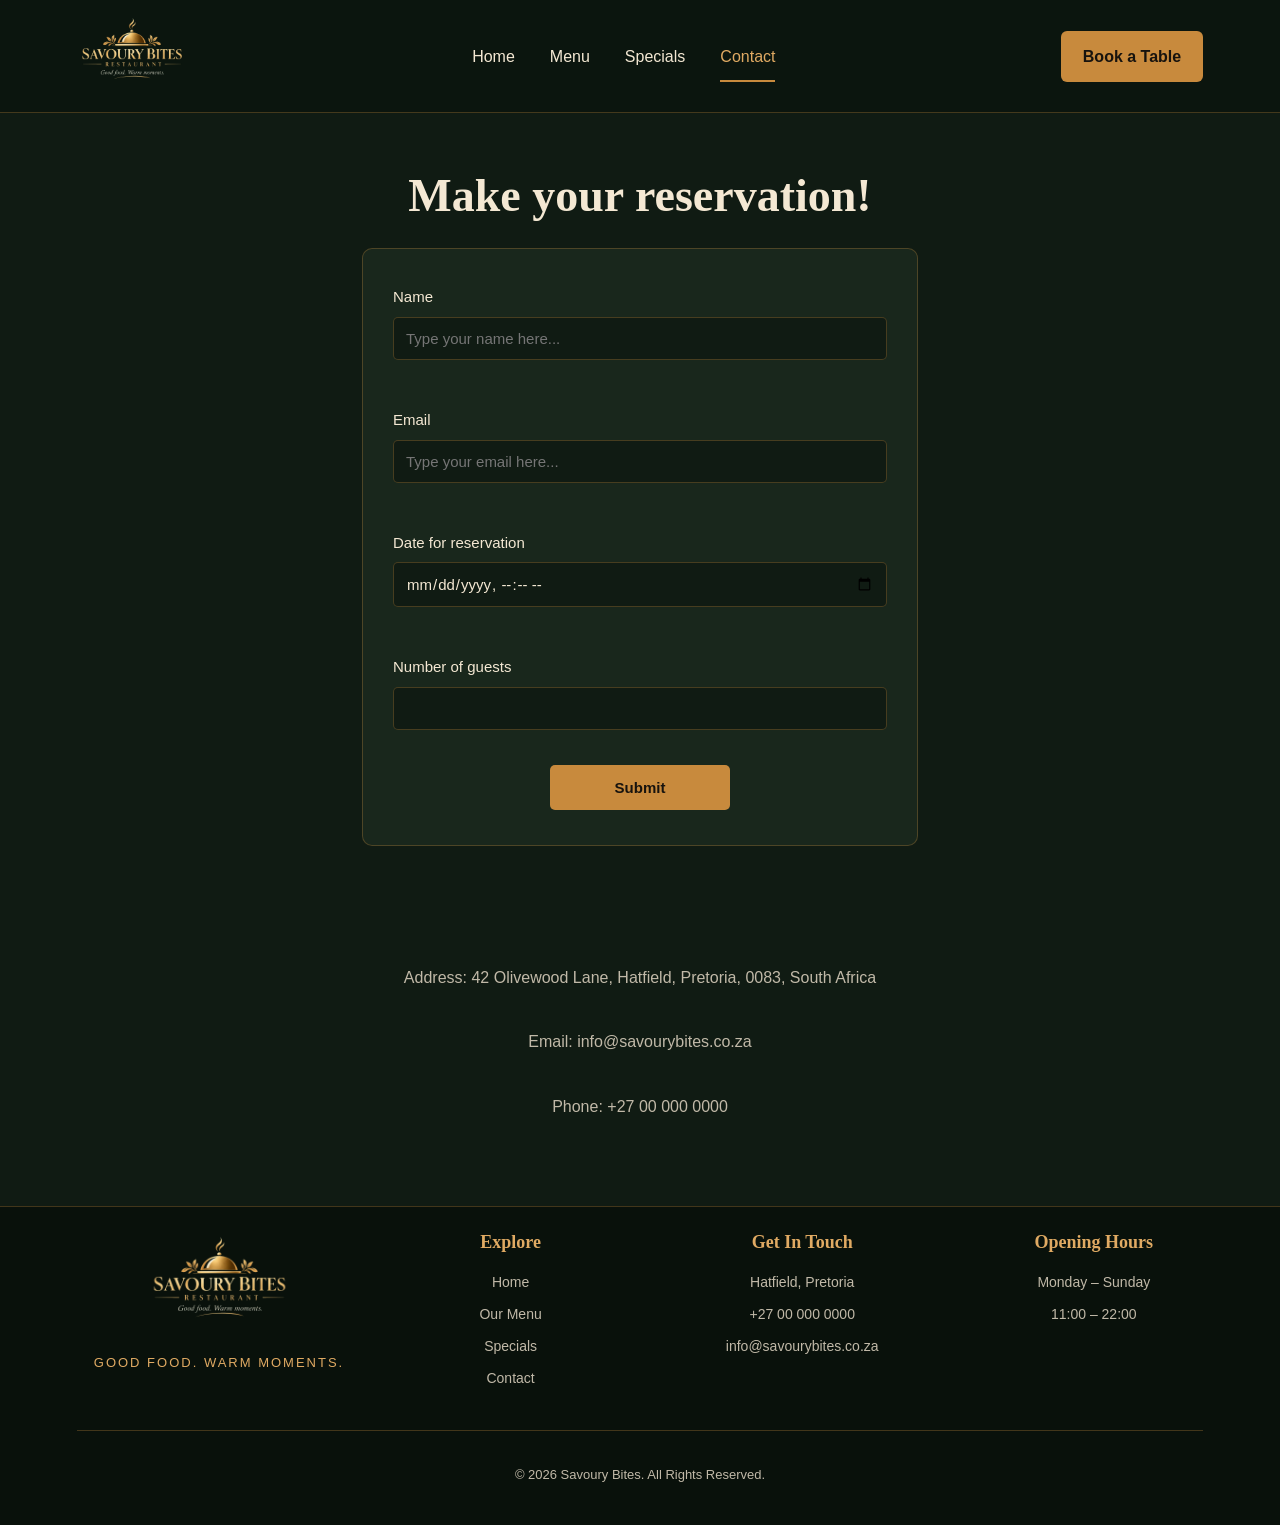
<file: Contact.html>
<!DOCTYPE html>
<html lang="en">
<head>
    <meta charset="UTF-8">
    <meta name="viewport" content="width=device-width, initial-scale=1.0">
    <title>Savoury Bites</title>
    <link rel="preconnect" href="https://fonts.googleapis.com">
    <link rel="preconnect" href="https://fonts.gstatic.com" crossorigin>
    <link href="https://fonts.googleapis.com/css2?family=Anton&family=Arimo:ital,wght@0,400..700;1,400..700&family=Bebas+Neue&family=Bungee&family=Concert+One&family=Oswald:wght@200..700&family=Shadows+Into+Light&display=swap" rel="stylesheet">
    <link rel="stylesheet" href="css/style.css">
    <script src="javascript/contact_script.js"></script>
    <link rel="shortcut icon" href="images/Savoury Bites Restaurant Logo.png" type="image/x-icon">
</head>
<body>
    <header>
        <nav>
            <a href="index.html" class="logo">
                <img src="images/Savoury Bites Restaurant Logo.png" alt="Savoury Bites Restaurant">
            </a>

            <div class="nav-links">
                <a href="index.html">Home</a>
                <a href="Menu.html">Menu</a>
                <a href="Specials.html">Specials</a>
                <a href="Contact.html" class="active">Contact</a>
            </div>

            <a href="Contact.html" class="nav-button">Book a Table</a>
        </nav>
    </header>

    <main>

        <h1>Make your reservation!</h1>

        <form id="reservationForm">
            <fieldset>
                <label for="Name">Name</label>
                <input type="text" id="Name" name="Name" placeholder="Type your name here..." required>
                <br>
                <br>
                <label for="Email">Email</label>
                <input type="email" id="Email" name="Email" placeholder="Type your email here..." required>
                <br>
                <br>
                <label for="Date">Date for reservation</label>
                <input type="datetime-local" id="Date" name="Date" required>
                <br>
                <br>
                <label for="Guests">Number of guests</label>
                <input type="number" id="Guests" name="Guests" min="1" step="1" required>
                <div class="submit-btn">
                    <input type="submit" value="Submit">
                </div>
                
            </fieldset>
            <br>
        </form>


        <div class="contact-details">
            <div class="savoury-address">
                <p> Address: 42 Olivewood Lane, Hatfield, Pretoria, 0083, South Africa</p>
            </div>
            
            <div class="savoury-email">
                <p> Email: info@savourybites.co.za</p>
            </div>
            
            <div class="savoury-phone">
                <p> Phone: +27 00 000 0000</p> 
            </div>
            
        </div>
    </main>

    <!-- This is for the custom popup after submission -->

    <div class="popup-overlay" id="popupOverlay">
        <div class="popup-box">
            <button class="popup-x" id="popupX">&times;</button>
            <div class="popup-icon">✓</div>

            <h2>Submission Successful!</h2>
            <p id="confirmationMessage"></p>

            <button class="popup-close" id="popupClose">
                Close
            </button>

        </div>
    </div>

    <footer>

        <div class="footer-content">

            <div class="footer-brand">
                <img src="images/Savoury Bites Restaurant Logo.png" alt="Savoury Bites">
                <p>Good food. Warm moments.</p>
            </div>

            <div class="footer-section">
                <h3>Explore</h3>
                <a href="index.html">Home</a>
                <a href="Menu.html">Our Menu</a>
                <a href="Specials.html">Specials</a>
                <a href="Contact.html">Contact</a>
            </div>

            <div class="footer-section">
                <h3>Get In Touch</h3>
                <p>Hatfield, Pretoria</p>
                <p>+27 00 000 0000</p>
                <p>info@savourybites.co.za</p>
            </div>

            <div class="footer-section">
                <h3>Opening Hours</h3>
                <p>Monday – Sunday</p>
                <p>11:00 – 22:00</p>
            </div>

        </div>

        <div class="footer-bottom">
            <p>&copy; 2026 Savoury Bites. All Rights Reserved.</p>
        </div>

    </footer>
</body>
</html>
</file>
<file: css/style.css>
:root {
    --background: #101b13;
    --background-light: #19271c;
    --gold: #c88a3d;
    --gold-light: #e0aa63;
    --cream: #f4e8d3;
    --text-muted: #c1b9a8;
    --border: rgba(200, 138, 61, 0.3);
}

* {
    box-sizing: border-box;
}

html {
    scroll-behavior: smooth;
}

body {
    font-family: "DM Sans", sans-serif;
    margin: 0;
    background-color: var(--background);
    color: var(--cream);
    line-height: 1.7;
}

h1, h2, h3 {
    font-family: "Playfair Display", serif;
    line-height: 1.2;
}

a {
    text-decoration: none;
    color: inherit;
}

/* Navigation */

header {
    position: relative;
    z-index: 10;
}

nav {
    background-color: #0b150e;
    min-height: 100px;
    display: flex;
    justify-content: space-between;
    align-items: center;
    padding: 12px 6%;
    border-bottom: 1px solid var(--border);
}

.logo img {
    width: 110px;
    height: 80px;
    object-fit: contain;
}

.nav-links {
    display: flex;
    align-items: center;
    gap: 35px;
}

.nav-links a {
    color: var(--cream);
    font-size: 16px;
    font-weight: 500;
    transition: color 0.3s;
    position: relative;
}

.nav-links a:hover,
.nav-links a.active {
    color: var(--gold-light);
}

.nav-links a.active::after {
    content: "";
    position: absolute;
    bottom: -12px;
    left: 0;
    width: 100%;
    height: 2px;
    background-color: var(--gold);
}

.nav-button {
    background-color: var(--gold);
    color: #17130e;
    padding: 12px 22px;
    border-radius: 6px;
    font-weight: 600;
    transition: 0.3s;
}

.nav-button:hover,
.primary-button:hover {
    background-color: var(--gold-light);
    transform: translateY(-2px);
}

/* Buttons */

.primary-button,
.secondary-button {
    display: inline-flex;
    align-items: center;
    justify-content: center;
    gap: 12px;
    padding: 13px 24px;
    border-radius: 6px;
    font-weight: 600;
    transition: 0.3s;
}

.primary-button {
    background-color: var(--gold);
    color: #17130e;
}

.secondary-button {
    border: 1px solid var(--gold);
    color: var(--cream);
}

.secondary-button:hover {
    background-color: var(--gold);
    color: #17130e;
}

/* Footer */

footer {
    background-color: #09110b;
    color: var(--cream);
    padding: 25px 6%;
    border-top: 1px solid var(--border);
    text-align: center;
    font-size: 13px;
}

.footer-content {
    display: grid;
    grid-template-columns: 1.3fr 1fr 1.3fr 1fr;
    gap: 40px;
    max-width: 1250px;
    margin: auto;
    padding-bottom: 40px;
}

.footer-brand img {
    width: 145px;
    height: 100px;
    object-fit: contain;
}

.footer-brand p {
    color: var(--gold-light);
    font-size: 13px;
    letter-spacing: 2px;
    text-transform: uppercase;
}

.footer-section {
    display: flex;
    flex-direction: column;
    gap: 8px;
}

.footer-section h3 {
    color: var(--gold-light);
    font-size: 18px;
    margin: 0 0 10px;
}

.footer-section a,
.footer-section p {
    color: var(--text-muted);
    font-size: 14px;
    margin: 0;
    transition: 0.3s;
}

.footer-section a:hover {
    color: var(--gold-light);
}

.footer-bottom {
    border-top: 1px solid var(--border);
    text-align: center;
    padding-top: 20px;
    color: var(--text-muted);
    font-size: 13px;
}

/* Home page */

.hero-background-container {
    background-image:
        linear-gradient(
            90deg,
            rgba(7, 16, 9, 0.94) 0%,
            rgba(7, 16, 9, 0.78) 42%,
            rgba(7, 16, 9, 0.12) 100%
        ),
        url("../images/StockCake-Cozy_Cafe_Scene_1760616620.jpg");

    min-height: 570px;
    background-position: center;
    background-repeat: no-repeat;
    background-size: cover;

    display: flex;
    align-items: center;
    padding: 70px 8%;
}

.hero-content {
    max-width: 650px;
}

.hero-subtitle,
.section-label {
    display: inline-block;
    color: var(--gold-light);
    font-size: 13px;
    font-weight: 600;
    letter-spacing: 3px;
    margin-bottom: 18px;
}

.hero-content h1 {
    font-size: clamp(45px, 6vw, 76px);
    color: var(--cream);
    margin: 0 0 20px;
}

.hero-content p {
    color: var(--cream);
    font-size: 18px;
    max-width: 480px;
    margin-bottom: 30px;
}

.hero-buttons {
    display: flex;
    flex-wrap: wrap;
    gap: 15px;
}

/* Introduction */

.intro-info {
    text-align: center;
    padding: 90px 20px;
    max-width: 950px;
    margin: auto;
}

.intro-info h2 {
    font-size: clamp(30px, 4vw, 44px);
    margin: 0 auto 25px;
    max-width: 750px;
    color: var(--cream);
}

.intro-info p {
    color: var(--text-muted);
    font-size: 16px;
    max-width: 780px;
    margin: 0 auto 25px;
}

.text-link {
    display: inline-block;
    color: var(--gold-light);
    border-bottom: 1px solid var(--gold);
    padding-bottom: 4px;
    font-weight: 600;
    transition: 0.3s;
}

.text-link:hover {
    color: var(--cream);
}

/* Features */

.features {
    display: grid;
    grid-template-columns: repeat(3, 1fr);
    background-color: var(--background-light);
    border-top: 1px solid var(--border);
    border-bottom: 1px solid var(--border);
    padding: 50px 7%;
    gap: 35px;
}

.feature {
    text-align: center;
    padding: 15px;
}

.feature-icon {
    display: block;
    color: var(--gold-light);
    font-size: 38px;
    margin-bottom: 12px;
}

.feature h3 {
    font-size: 22px;
    margin: 0 0 12px;
}

.feature p {
    color: var(--text-muted);
    font-size: 14px;
    max-width: 300px;
    margin: auto;
}

/* Home specials banner */

.home-special {
    min-height: 390px;
    background-image:
        linear-gradient(
            90deg,
            rgba(7, 16, 9, 0.95),
            rgba(7, 16, 9, 0.72)
        ),
        url("../images/internationals-people-sitting-table-with-salads-cocktails.jpg");

    background-size: cover;
    background-position: 25% 40%;
    display: flex;
    align-items: center;
    padding: 65px 8%;
    border-bottom: 1px solid var(--border);
}

.special-content {
    max-width: 650px;
}

.special-content h2 {
    font-size: clamp(32px, 4vw, 48px);
    margin: 0 0 20px;
}

.special-content p {
    color: var(--text-muted);
    max-width: 520px;
    margin-bottom: 28px;
}

/* Menu page */

.menu-category {
    padding: 20px 0 55px;
}

.category-heading {
    text-align: center;
    margin-bottom: 35px;
    padding: 0 20px;
}

.category-heading h2 {
    font-size: 38px;
    margin: 0 0 12px;
    color: var(--cream);
}

.category-heading p {
    color: var(--text-muted);
    margin: 0;
}

.desserts-section {
    background-color: #0c160f;
    border-top: 1px solid var(--border);
    padding-top: 65px;
}

.menu-cta {
    text-align: center;
    padding: 75px 20px;
    background-color: var(--background-light);
    border-top: 1px solid var(--border);
}

.menu-cta h2 {
    font-size: 34px;
    margin: 0 0 15px;
}

.menu-cta p {
    color: var(--text-muted);
    max-width: 550px;
    margin: 0 auto 25px;
}

/* Menu and Specials information */

.menu-info,
.specials-info {
    text-align: center;
    padding: 65px 20px 40px;
}

.menu-info h1,
.specials-info h1,
main > h1 {
    font-size: clamp(32px, 4vw, 46px);
    color: var(--cream);
    margin: 15px 0;
}

.menu-info p,
.specials-info p {
    max-width: 800px;
    margin: auto;
    color: var(--text-muted);
}

/* Dish layouts */

.main-dishes,
.dessert-dishes,
.special-dishes,
.special-limited-dish {
    display: flex;
    justify-content: center;
    align-items: stretch;
    gap: 30px;
    flex-wrap: wrap;
    margin: 0 auto 45px;
    padding: 0 5%;
}

.main-dish-option,
.dessert-dish-option,
.special-dish-option,
.limited-dish-option {
    background-color: var(--background-light);
    border: 1px solid var(--border);
    border-radius: 10px;
    text-align: center;
    overflow: hidden;
    transition: transform 0.3s, border-color 0.3s;
    flex-shrink: 1;
}

.main-dish-option:hover,
.dessert-dish-option:hover,
.special-dish-option:hover,
.limited-dish-option:hover {
    transform: translateY(-5px);
    border-color: var(--gold);
}

.main-dish-option,
.dessert-dish-option {
    width: 350px;
    min-height: 440px;
}

.main-dish-option img,
.dessert-dish-option img {
    width: 100%;
    height: 250px;
    object-fit: cover;
    display: block;
}

.special-dish-option {
    width: 350px;
    min-height: 470px;
}

.special-dish-option img {
    width: 100%;
    height: 260px;
    object-fit: cover;
    display: block;
}

.limited-dish-option {
    width: min(650px, 100%);
    min-height: 500px;
}

.limited-dish-option img {
    width: 100%;
    height: 350px;
    object-fit: cover;
    display: block;
}

/* Dish card text */

.main-dish-option h2,
.dessert-dish-option h2,
.special-dish-option h2,
.limited-dish-option h2 {
    color: var(--cream);
    font-size: 22px;
    margin: 18px 15px 8px;
}

.main-dish-option p,
.dessert-dish-option p,
.special-dish-option p,
.limited-dish-option p {
    color: var(--text-muted);
    padding: 0 18px;
}

.main-dish-option h3,
.dessert-dish-option h3,
.special-dish-option h3,
.limited-dish-option h3 {
    color: var(--gold-light);
    margin: 10px 0 20px;
}

/* Menu card content */

.main-dish-option,
.dessert-dish-option {
    display: flex;
    flex-direction: column;
    text-align: left;
}

.dish-content {
    padding: 0 18px 15px;
    display: flex;
    flex-direction: column;
    flex-grow: 1;
}

.dish-content h2 {
    font-family: "Playfair Display", serif;
    font-size: 20px;
    color: var(--cream);
    margin: 16px 0 8px;
}

.dish-content p {
    color: var(--text-muted);
    font-size: 14px;
    margin: 0 0 15px;
}

.dish-content h3 {
    color: var(--gold-light);
    font-size: 20px;
    margin: auto 0 0;
    padding-top: 10px;
}

/* Specials page */

.hero-background-container-specials {
    background-image:
        linear-gradient(
            90deg,
            rgba(7, 16, 9, 0.94) 0%,
            rgba(7, 16, 9, 0.78) 42%,
            rgba(7, 16, 9, 0.12) 100%
        ),
        url("../images/Restaurant-2.0-Dining-Out-1536x864.jpg.webp");

    min-height: 370px;
    background-position: center;
    background-repeat: no-repeat;
    background-size: cover;

    display: flex;
    align-items: center;
    padding: 70px 8%;
}

.section-label-specials {
    display: inline-block;
    color: var(--gold-light);
    font-size: 13px;
    font-weight: 600;
    letter-spacing: 3px;
}

/* Discount badges */

.special-dish-option {
    position: relative;
    display: flex;
    flex-direction: column;
    text-align: left;
}

.discount-badge {
    position: absolute;
    top: 15px;
    left: 15px;
    background-color: var(--gold);
    color: #17130e;
    padding: 7px 14px;
    border-radius: 4px;
    font-size: 13px;
    font-weight: 700;
    letter-spacing: 1px;
    z-index: 1;
}

/* Special dish content */

.special-dish-option .dish-content {
    padding: 0 18px 20px;
    display: flex;
    flex-direction: column;
    flex-grow: 1;
}

.special-dish-option .dish-content h2 {
    font-size: 20px;
    margin: 16px 0 8px;
}

.special-dish-option .dish-content p {
    padding: 0;
    font-size: 14px;
    margin: 0 0 12px;
}

.price-container {
    display: flex;
    align-items: center;
    gap: 12px;
    margin-top: auto;
    padding-top: 12px;
}

.original-price {
    color: var(--text-muted);
    text-decoration: line-through;
    font-size: 15px;
}

.discounted-price {
    color: var(--gold-light);
    font-size: 23px;
    font-weight: 700;
}

/* Limited-time special */

.limited-dish-option {
    display: flex;
    flex-direction: column;
    text-align: left;
}

.limited-dish-option .dish-content {
    padding: 0 25px 20px;
}

.limited-dish-option .dish-content h2 {
    margin-top: 20px;
}

.limited-dish-option .dish-content p {
    padding: 0;
}

/* Contact page */

main > h1 {
    text-align: center;
    padding: 40px 20px 10px;
}

#reservationForm {
    max-width: 600px;
    margin: 0 auto 55px;
    padding: 0 20px;
}

#reservationForm fieldset {
    border: 1px solid var(--border);
    border-radius: 10px;
    padding: 35px 30px;
    background-color: var(--background-light);
}

#reservationForm legend {
    color: var(--gold-light);
    font-family: "Playfair Display", serif;
    font-size: 24px;
    padding: 0 10px;
}

#reservationForm label {
    display: block;
    margin-bottom: 7px;
    font-size: 15px;
    color: var(--cream);
}

#reservationForm input {
    width: 100%;
    box-sizing: border-box;
    padding: 12px;
    margin-bottom: 20px;
    border: 1px solid var(--border);
    border-radius: 5px;
    background-color: #101b13;
    color: var(--cream);
    font-family: inherit;
    font-size: 15px;
}

#reservationForm input:focus {
    outline: 1px solid var(--gold);
    border-color: var(--gold);
}

#reservationForm input[type="submit"] {
    width: auto;
    min-width: 180px;
    margin-top: 15px;
    margin-bottom: 0;
    padding: 13px 25px;
    background-color: var(--gold);
    color: #17130e;
    font-weight: 600;
    cursor: pointer;
    transition: 0.3s;
}

#reservationForm input[type="submit"]:hover {
    background-color: var(--gold-light);
}

.submit-btn {
    display: flex;
    justify-content: center;
    align-items: center;
}

#confirmationMessage {
    display: flex;
    font-size: 16px;
    margin-bottom: 30px;
    color: #8fcf94;
    justify-content: center;
    align-items: center;
}

.contact-details {
    display: flex;
    flex-direction: column;
    flex-wrap: wrap;
    justify-content: center;
    gap: 5px;
    padding: 20px 20px 70px;
    text-align: center;
    color: var(--text-muted);
}

/* For the popup overlay */

.popup-overlay {
    position: fixed;
    top: 0;
    left: 0;
    width: 100%;
    height: 100%;

    background: rgba(0,0,0,0.65);
    display: flex;
    justify-content: center;
    align-items: center;
    opacity: 0;
    visibility: hidden;
    transition: opacity 0.4s ease, visibility 0.4s ease;
    z-index: 999;
}

/* For showing the popup */
.popup-overlay.active {
    opacity: 1;
    visibility: visible;
}

.popup-overlay .popup-box h2 {
    color: white;
}

.popup-box {
    position: relative;
    background: #101B13;
    width: 90%;
    max-width: 420px;
    padding: 40px 20px;
    border: 1px #E0AA63;
    border-radius: 15px;
    text-align: center;
    transform: translateY(20px);
    transition: transform 0.4s ease;
}

/* Animation of the popup */

.popup-overlay.active .popup-box {
    transform: translateY(0);
}

/* X Button */
.popup-x {
    position: absolute;
    top: 12px;
    right: 16px;

    background: none;
    border: none;

    font-size: 28px;
    color: #777;

    cursor: pointer;
}

/* The Icon for success */

.popup-icon {
    width: 65px;
    height: 65px;

    background: #e3f8e8;
    color: #28a745;
    border-radius: 50%;
    display: flex;
    justify-content: center;
    align-items: center;
    font-size: 35px;
    margin: 0 auto 20px;
}

/* Heading */
.popup-box h2 {
    color: #222;
    margin-bottom: 12px;
}

/* Description */
.popup-box p {
    color: #666;
    line-height: 1.6;
    margin-bottom: 25px;
}

/* Close Button */
.popup-close {
    background: #198754;
    color: white;

    border: none;
    border-radius: 8px;

    padding: 12px 30px;

    font-size: 15px;
    cursor: pointer;

    transition: background 0.3s ease;
}

.popup-close:hover {
    background: #146c43;
}

/* Responsive design */

@media (max-width: 900px) {

    nav {
        padding: 12px 3%;
    }

    .nav-links {
        gap: 18px;
    }

    .nav-button {
        padding: 10px 14px;
        font-size: 14px;
    }

    .hero-background-container {
        min-height: 500px;
        padding: 60px 6%;
    }

    .hero-background-container-specials {
        min-height: 350px;
        padding: 60px 6%;
    }

    .features {
        padding: 40px 3%;
        gap: 15px;
    }

    .footer-content {
        grid-template-columns: repeat(2, 1fr);
    }
}

@media (max-width: 600px) {

    nav {
        flex-direction: column;
        gap: 12px;
        padding: 15px;
    }

    .logo img {
        width: 100px;
        height: 70px;
    }

    .nav-links {
        width: 100%;
        justify-content: center;
        flex-wrap: wrap;
        gap: 20px;
    }

    .nav-links a {
        font-size: 14px;
    }

    .nav-links a.active::after {
        bottom: -5px;
    }

    .nav-button {
        margin: 5px 0;
    }

    .hero-background-container {
        min-height: 480px;
        padding: 45px 7%;
        background-position: 60% center;
    }

    .hero-background-container-specials {
        min-height: 330px;
        padding: 45px 7%;
        background-position: center;
    }

    .hero-content h1 {
        font-size: 43px;
    }

    .hero-content p {
        font-size: 15px;
    }

    .hero-buttons {
        flex-direction: column;
        align-items: flex-start;
    }

    .intro-info {
        padding: 65px 25px;
    }

    .intro-info h2 {
        font-size: 30px;
    }

    .intro-info p {
        font-size: 14px;
    }

    .features {
        grid-template-columns: 1fr;
        padding: 35px 20px;
        gap: 25px;
    }

    .home-special {
        min-height: 400px;
        padding: 45px 7%;
    }

    .special-content h2 {
        font-size: 32px;
    }

    .footer-content {
        grid-template-columns: 1fr;
        gap: 30px;
        text-align: center;
    }

    .footer-brand img {
        margin: auto;
    }

    .footer-section {
        align-items: center;
    }

    .main-dishes,
    .dessert-dishes,
    .special-dishes,
    .special-limited-dish {
        padding: 0 15px;
        gap: 20px;
    }

    .main-dish-option,
    .dessert-dish-option,
    .special-dish-option,
    .limited-dish-option {
        width: 100%;
        min-height: auto;
    }

    .main-dish-option img,
    .dessert-dish-option img,
    .special-dish-option img,
    .limited-dish-option img {
        height: 230px;
    }

    .category-heading h2 {
        font-size: 30px;
    }

    .menu-cta h2 {
        font-size: 28px;
    }

    .dish-content {
        padding: 0 16px 18px;
    }

    .special-dish-option .dish-content {
        padding: 0 16px 18px;
    }

    .limited-dish-option .dish-content {
        padding: 0 18px 20px;
    }

    .price-container {
        padding-bottom: 5px;
    }

    #reservationForm fieldset {
        padding: 25px 18px;
    }

    #reservationForm input[type="submit"] {
        width: 100%;
    }
}
</file>
